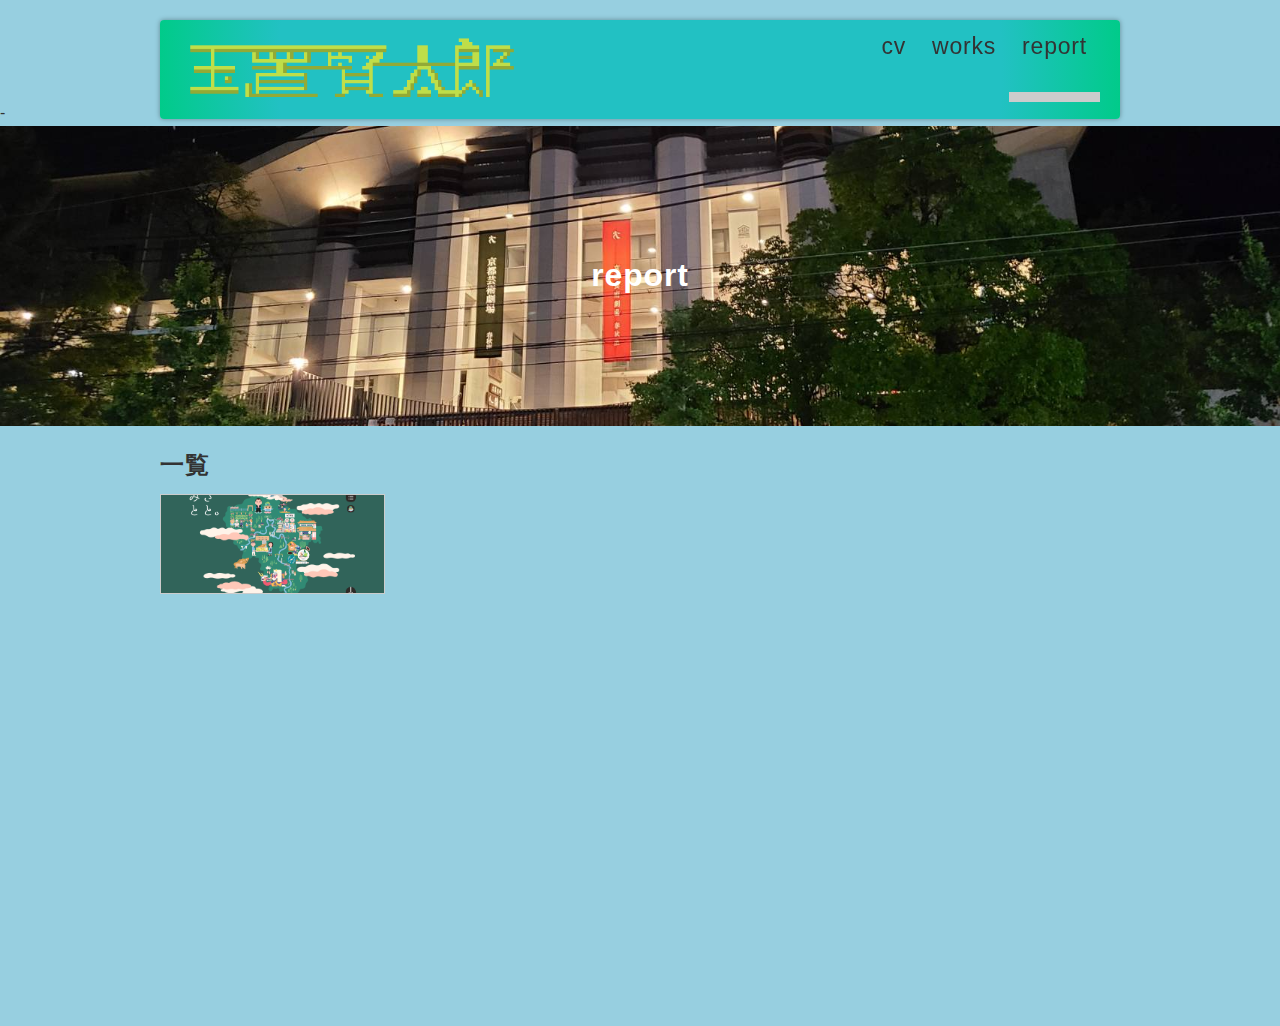
<file: reports/index.html>
-<!DOCTYPE html>
<html lang="ja">
<head>
  <meta charset="UTF-8">
  <meta http-equiv="X-UA-Compatible" content="IE=edge">
  <meta name="viewport" content="width=device-width, initial-scale=1.0">
  <!-- トップページとはリンクが変わるので注意 -->
  <link rel="stylesheet" href="../css/style.css">
  <title>レポート一覧ページ</title>
</head>
<body class="contents_page">
  
  <header>
    <div class="inner">
      <p id="header_logo">
        <a href="../index.html"><img src="../images/ tamakikenntarou.png" alt=""></a>
      </p>
      <ul id="global_menu">
        <!-- トップページとはリンクが変わるので注意 -->
        <li><a href="../cv.html">cv</a></li>
        <li><a href="../works/index.html">works</a></li>
        <li class="current"><a href="./index.html">report</a></li>
      </ul>
    </div>
  </header>

  <section>
    <!-- 空の要素だけどcssで背景を設定している -->
    <div class="report_eye_catch">
      <h1>report</h1>
    </div>
    <div class="contents">
      <h2>一覧</h2>
      <ul class="thumb_list">
        <li><a href="./report01.html"><img src="./images/misatoto3.png" alt="サムネイル"></a></li>
      
      </ul>
    </div>
</file>
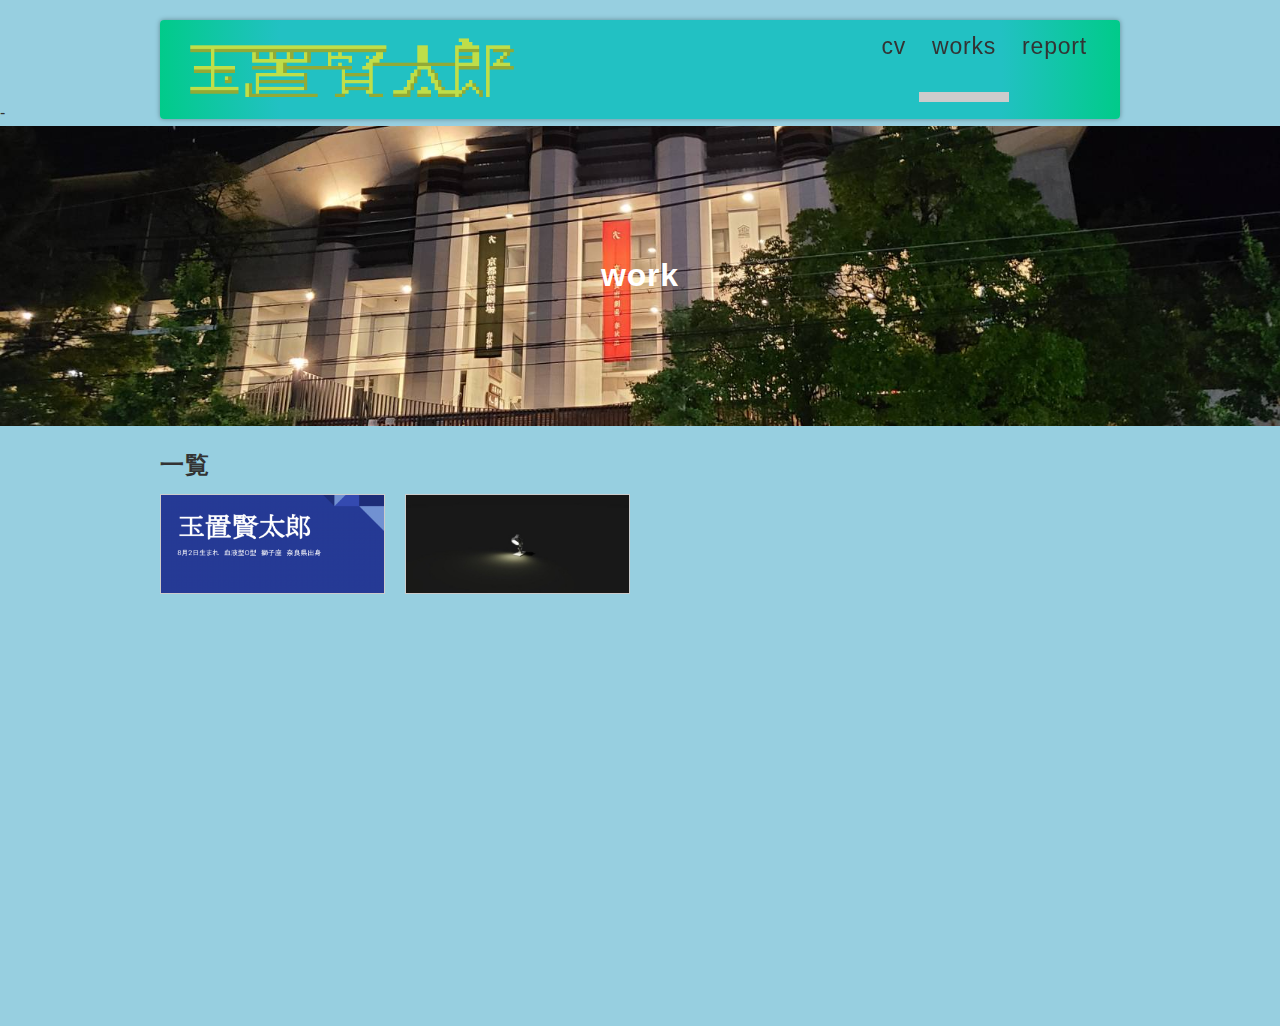
<file: works/index.html>
-<!DOCTYPE html>
<html lang="ja">
<head>
  <meta charset="UTF-8">
  <meta http-equiv="X-UA-Compatible" content="IE=edge">
  <meta name="viewport" content="width=device-width, initial-scale=1.0">
  <!-- トップページとはリンクが変わるので注意 -->
  <link rel="stylesheet" href="../css/style.css">
  <title>レポート一覧ページ</title>
</head>
<body class="contents_page">
  
  <header>
    <div class="inner">
      <p id="header_logo">
        <a href="../index.html"><img src="../images/ tamakikenntarou.png" alt=""></a>
      </p>
      <ul id="global_menu">
        <!-- トップページとはリンクが変わるので注意 -->
        <li><a href="../cv.html">cv</a></li>
        <li class="current"><a href="../works/index.html">works</a></li>
        <li><a href="../reports/index.html">report</a></li>
      </ul>
    </div>
  </header>

  <section>
    <!-- 空の要素だけどcssで背景を設定している -->
    <div class="report_eye_catch">
      <h1>work</h1>
    </div>
    <div class="contents">
      <h2>一覧</h2>
      <ul class="thumb_list">
        <li><a href="./works01.html"><img src="./images/jikosyoukai.png" alt="サムネイル"></a></li>
        <li><a href="./works02.html"><img src="../images/Voxel/twitter_bcc2f8cd88560aa4943348cec36e7523.jpeg" alt="サムネイル"></a></li>
      </ul>
    </div>
</file>
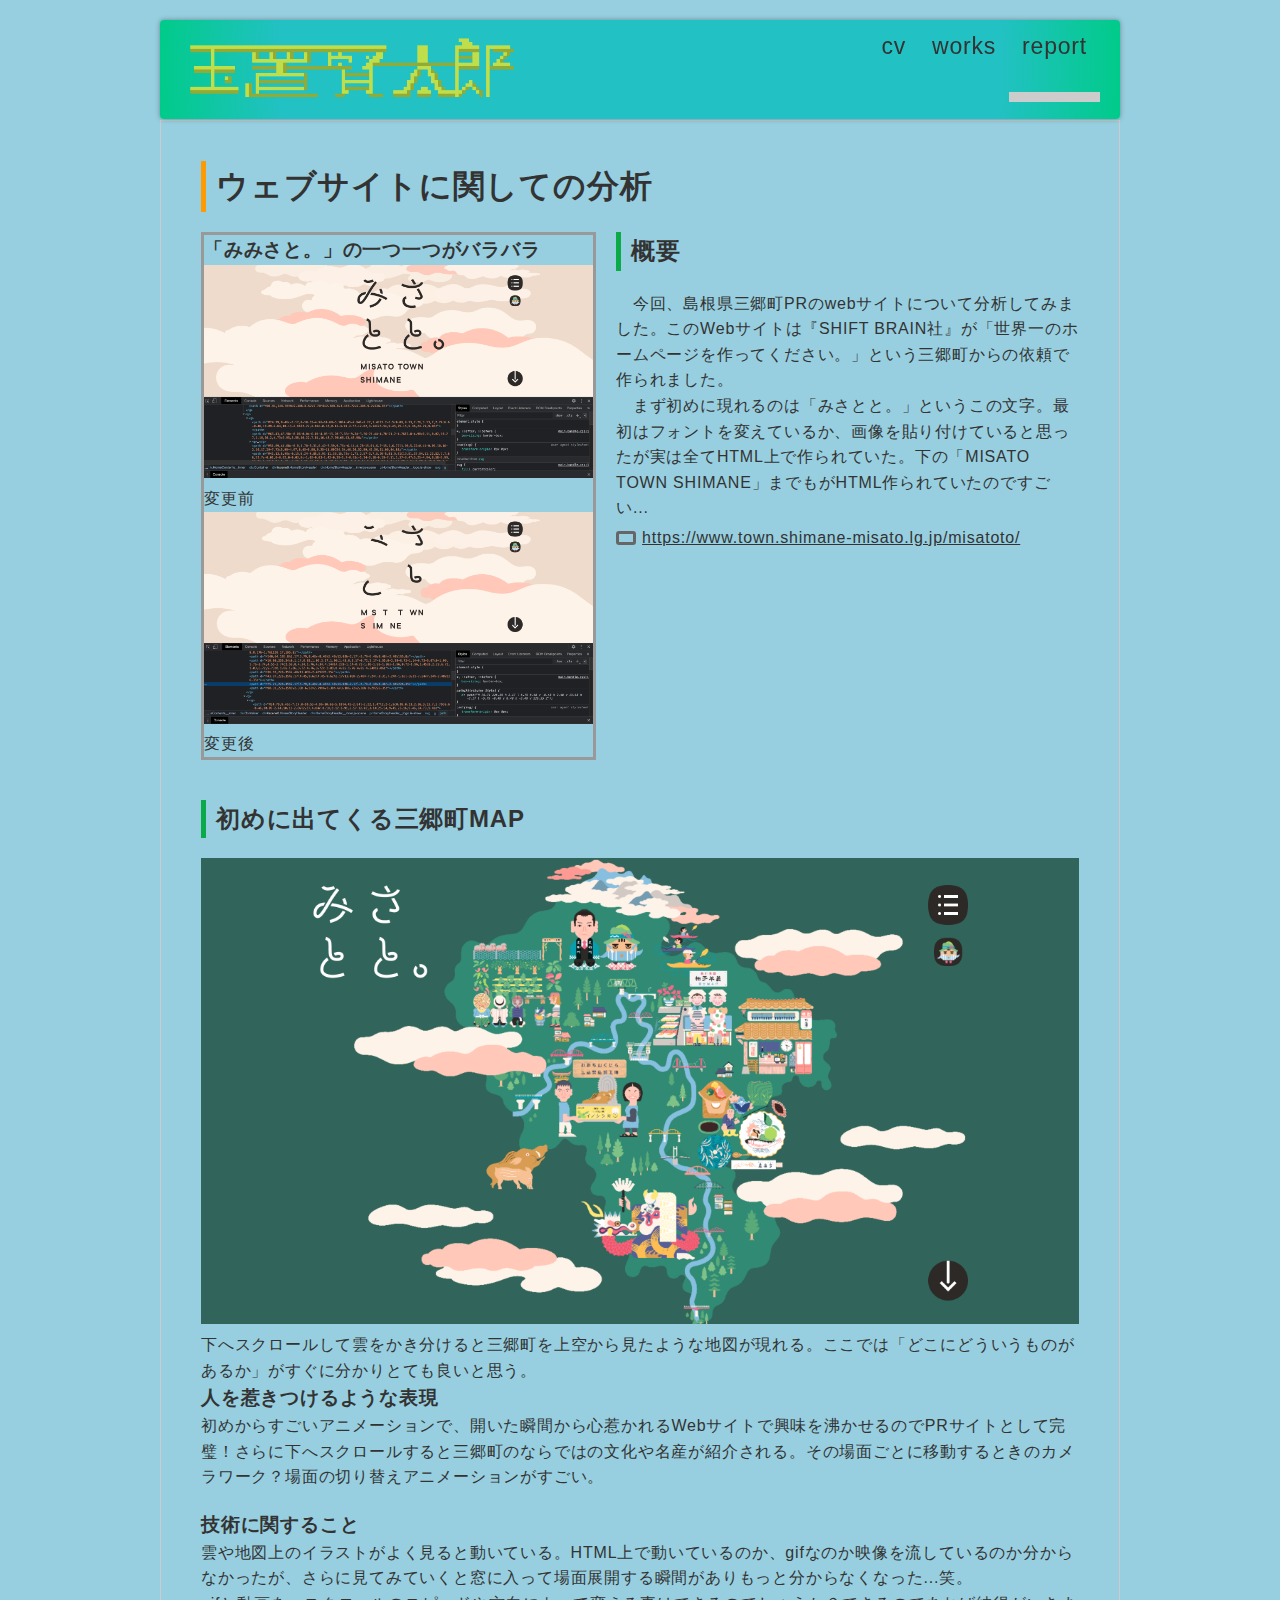
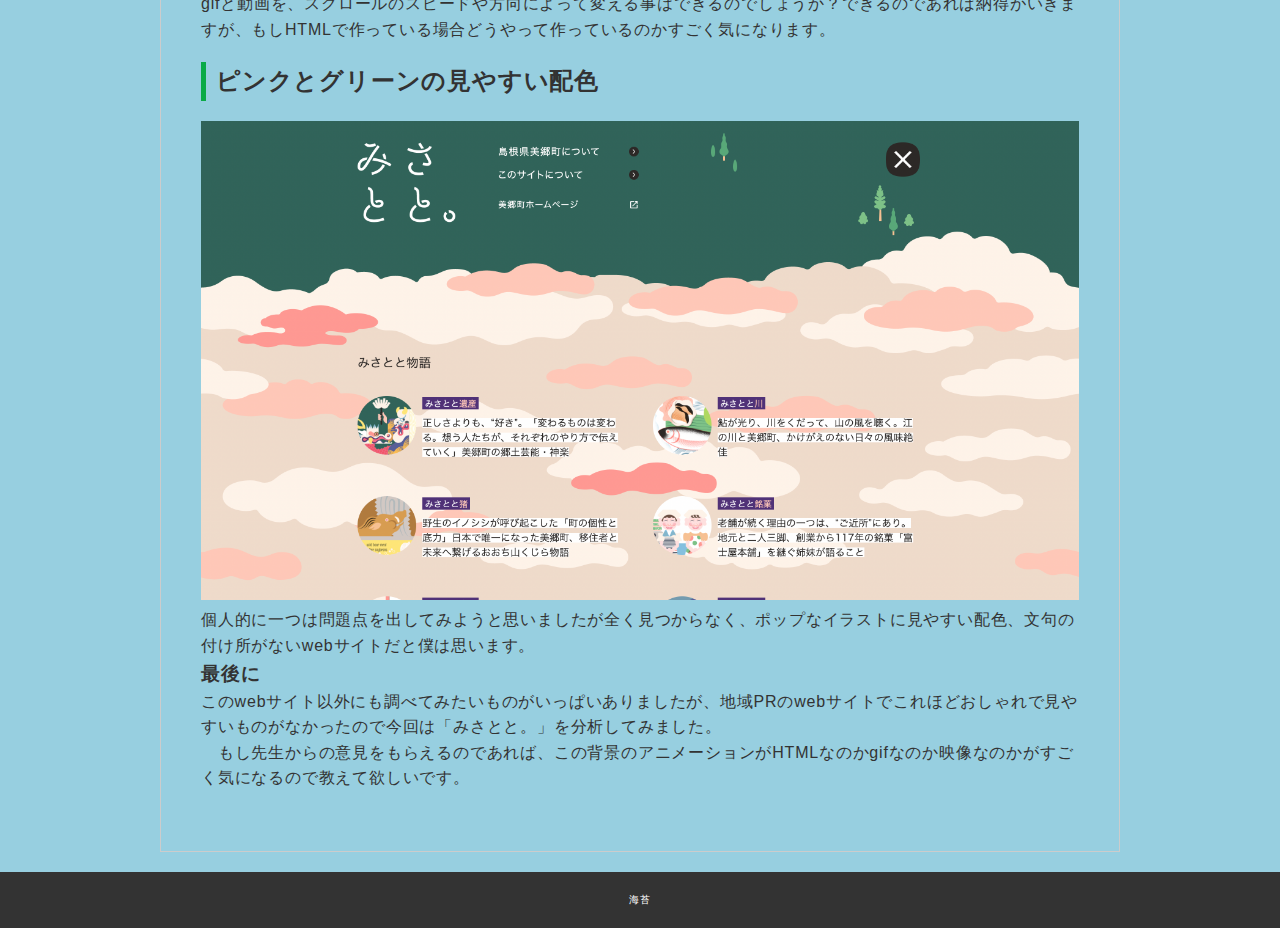
<file: reports/report01.html>
<!DOCTYPE html>
<html lang="ja">
<head>
  <meta charset="UTF-8">
  <meta http-equiv="X-UA-Compatible" content="IE=edge">
  <meta name="viewport" content="width=device-width, initial-scale=1.0">
  <!-- トップページとはリンクが変わるので注意 -->
  <link rel="stylesheet" href="../css/style.css">
  <title>レポート一覧ページ</title>
</head>
<body class="contents_page">
  
  <header>
    <div class="inner">
      <p id="header_logo">
        <a href="../index.html"><img src="../images/ tamakikenntarou.png" alt=""></a>
      </p>
      <ul id="global_menu">
        <!-- トップページとはリンクが変わるので注意 -->
        <li><a href="../cv.html">cv</a></li>
        <li><a href="../works/index.html">works</a></li>
        <li class="current"><a href="./index.html">report</a></li>
      </ul>
    </div>
  </header>

  <section>

    <div class="contents">
      <div class="report">
        <h1>ウェブサイトに関しての分析</h1>
        
        <div class="outline">
          <div class="pic">
            <h3>「みみさと。」の一つ一つがバラバラ
            </h3>
            <img src="./images/misatoto1.png" alt="">
            <p>変更前</p>
            <img src="./images/misatoto2.png" alt="">
            <p>変更後</p>
          </div>
          <div class="txt">
            <h2>概要</h2>
            <p>
              　今回、島根県三郷町PRのwebサイトについて分析してみました。このWebサイトは『SHIFT BRAIN社』が「世界一のホームページを作ってください。」という三郷町からの依頼で作られました。<br>
　まず初めに現れるのは「みさとと。」というこの文字。最初はフォントを変えているか、画像を貼り付けていると思ったが実は全てHTML上で作られていた。下の「MISATO TOWN SHIMANE」までもがHTML作られていたのですごい...
            </p>
            <a class="ex_link" href="https://www.town.shimane-misato.lg.jp/misatoto/" target="_blank">https://www.town.shimane-misato.lg.jp/misatoto/</a>
          </div>
        </div>

        <div class="mb_m">
          <div class="pic">
          <h2>初めに出てくる三郷町MAP
          </h2>
          <img src="./images/misatoto3.png" alt="">
          <p>
            下へスクロールして雲をかき分けると三郷町を上空から見たような地図が現れる。ここでは「どこにどういうものがあるか」がすぐに分かりとても良いと思う。<br>
          </p>
        </div>

        <div class="mb_m">
          <h3>人を惹きつけるような表現</h3>
          <p>
            初めからすごいアニメーションで、開いた瞬間から心惹かれるWebサイトで興味を沸かせるのでPRサイトとして完璧！さらに下へスクロールすると三郷町のならではの文化や名産が紹介される。その場面ごとに移動するときのカメラワーク？場面の切り替えアニメーションがすごい。

          </p>
        </div>

        <div class="mb_m">
          <h3>技術に関すること</h3>
          <p>
            雲や地図上のイラストがよく見ると動いている。HTML上で動いているのか、gifなのか映像を流しているのか分からなかったが、さらに見てみていくと窓に入って場面展開する瞬間がありもっと分からなくなった...笑。<br>
            gifと動画を、スクロールのスピードや方向によって変える事はできるのでしょうか？できるのであれば納得がいきますが、もしHTMLで作っている場合どうやって作っているのかすごく気になります。

          </p>
        </div>

        <div class="mb_m">
          <div class="pic">
          <h2>ピンクとグリーンの見やすい配色
          </h2>
          <img src="./images/mimisato5.png" alt="">
          <p>
            個人的に一つは問題点を出してみようと思いましたが全く見つからなく、ポップなイラストに見やすい配色、文句の付け所がないwebサイトだと僕は思います。<br>
          </p>
        </div>

        <div class="mb_m">
          <h3>最後に</h3>
          <p>
            このwebサイト以外にも調べてみたいものがいっぱいありましたが、地域PRのwebサイトでこれほどおしゃれで見やすいものがなかったので今回は「みさとと。」を分析してみました。<br>
　もし先生からの意見をもらえるのであれば、この背景のアニメーションがHTMLなのかgifなのか映像なのかがすごく気になるので教えて欲しいです。
          </p>
        </div>
        
      </div>

    </div>
  </section>

  <footer>
    海苔
  </footer>


</body>
</html>
</file>
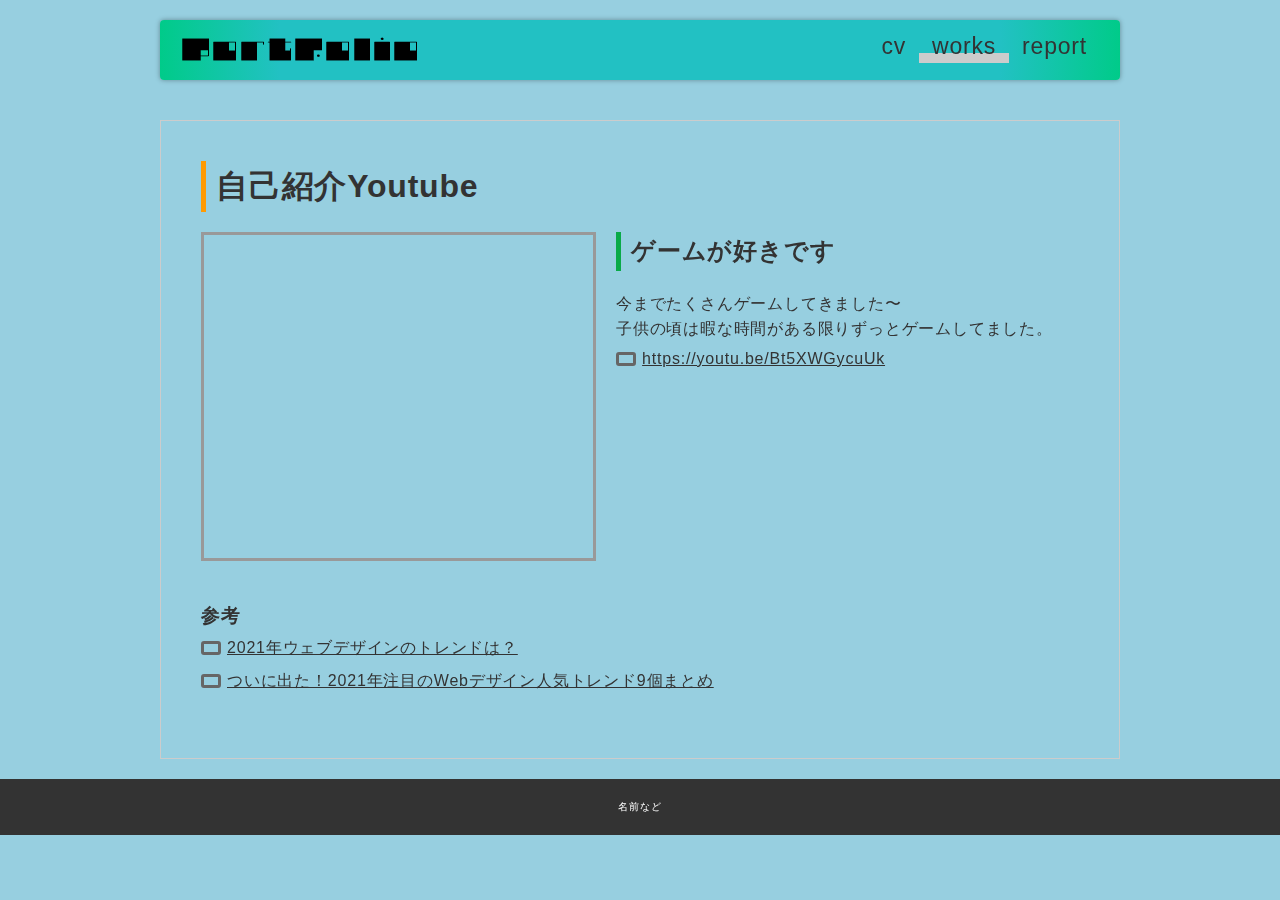
<file: works/report01.html>
<!DOCTYPE html>
<html lang="ja">
<head>
  <meta charset="UTF-8">
  <meta http-equiv="X-UA-Compatible" content="IE=edge">
  <meta name="viewport" content="width=device-width, initial-scale=1.0">
  <!-- トップページとはリンクが変わるので注意 -->
  <link rel="stylesheet" href="../css/style.css">
  <title>レポート一覧ページ</title>
</head>
<body class="contents_page">
  
  <header>
    <div class="inner">
      <p id="header_logo">
        <a href="../index.html"><img src="../images/1x/1Port.png" alt=""></a>
      </p>
      <ul id="global_menu">
        <!-- トップページとはリンクが変わるので注意 -->
        <li><a href="../cv.html">cv</a></li>
        <li class="current"><a href="../works/index.html">works</a></li>
        <li><a href="./index.html">report</a></li>
      </ul>
    </div>
  </header>

  <section>

    <div class="contents">
      <div class="report">
        <h1>自己紹介Youtube</h1>
        
        <div class="outline">
          <div class="pic">
            <iframe width="560" height="315" src="https://www.youtube.com/embed/Bt5XWGycuUk" title="YouTube video player" frameborder="0" allow="accelerometer; autoplay; clipboard-write; encrypted-media; gyroscope; picture-in-picture" allowfullscreen></iframe>
          </div>
          <div class="txt">
            <h2>ゲームが好きです</h2>
            <p>
              今までたくさんゲームしてきました〜<br>
              子供の頃は暇な時間がある限りずっとゲームしてました。
            </p>
            <a class="ex_link" href="https://youtu.be/Bt5XWGycuUk" target="_blank">https://youtu.be/Bt5XWGycuUk</a>
          </div>
        </div>

        <div class="mb_m">
          <h3>参考</h3>
          <a class="ex_link" href="https://digitalidentity.co.jp/blog/creative/2021webdesign.html" target="_blank">2021年ウェブデザインのトレンドは？</a>
          <br>
          <a class="ex_link" href="https://photoshopvip.net/126127" target="_blank">ついに出た！2021年注目のWebデザイン人気トレンド9個まとめ</a>
        </div>

      

        
      </div>

    </div>
  </section>

  <footer>
    名前など
  </footer>


</body>
</html>
</file>
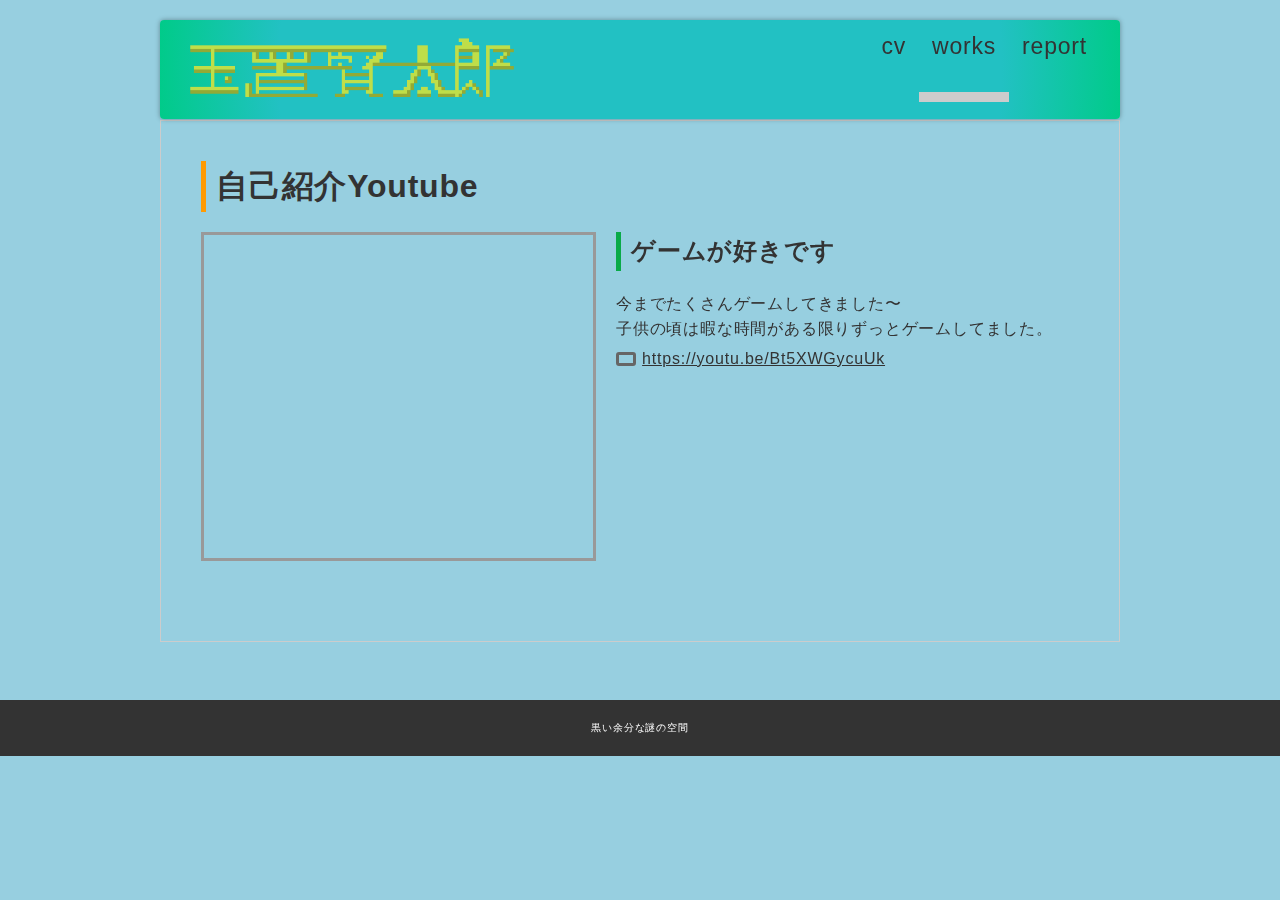
<file: works/works01.html>
<!DOCTYPE html>
<html lang="ja">
<head>
  <meta charset="UTF-8">
  <meta http-equiv="X-UA-Compatible" content="IE=edge">
  <meta name="viewport" content="width=device-width, initial-scale=1.0">
  <!-- トップページとはリンクが変わるので注意 -->
  <link rel="stylesheet" href="../css/style.css">
  <title>レポート一覧ページ</title>
</head>
<body class="contents_page">
  
  <header>
    <div class="inner">
      <p id="header_logo">
        <a href="../index.html"><img src="../images/ tamakikenntarou.png" alt=""></a>
      </p>
      <ul id="global_menu">
        <!-- トップページとはリンクが変わるので注意 -->
        <li><a href="../cv.html">cv</a></li>
        <li class="current"><a href="../works/index.html">works</a></li>
        <li><a href="./index.html">report</a></li>
      </ul>
    </div>
  </header>

  <section>

    <div class="contents">
      <div class="report">
        <h1>自己紹介Youtube</h1>
        
        <div class="outline">
          <div class="pic">
            <iframe width="560" height="315" src="https://www.youtube.com/embed/Bt5XWGycuUk" title="YouTube video player" frameborder="0" allow="accelerometer; autoplay; clipboard-write; encrypted-media; gyroscope; picture-in-picture" allowfullscreen></iframe>
          </div>
          <div class="txt">
            <h2>ゲームが好きです</h2>
            <p>
              今までたくさんゲームしてきました〜<br>
              子供の頃は暇な時間がある限りずっとゲームしてました。
            </p>
            <a class="ex_link" href="https://youtu.be/Bt5XWGycuUk" target="_blank">https://youtu.be/Bt5XWGycuUk</a>
          </div>
        </div>

        
      </div>

    </div>
  </section>

  <footer>
    黒い余分な謎の空間
  </footer>


</body>
</html>
</file>
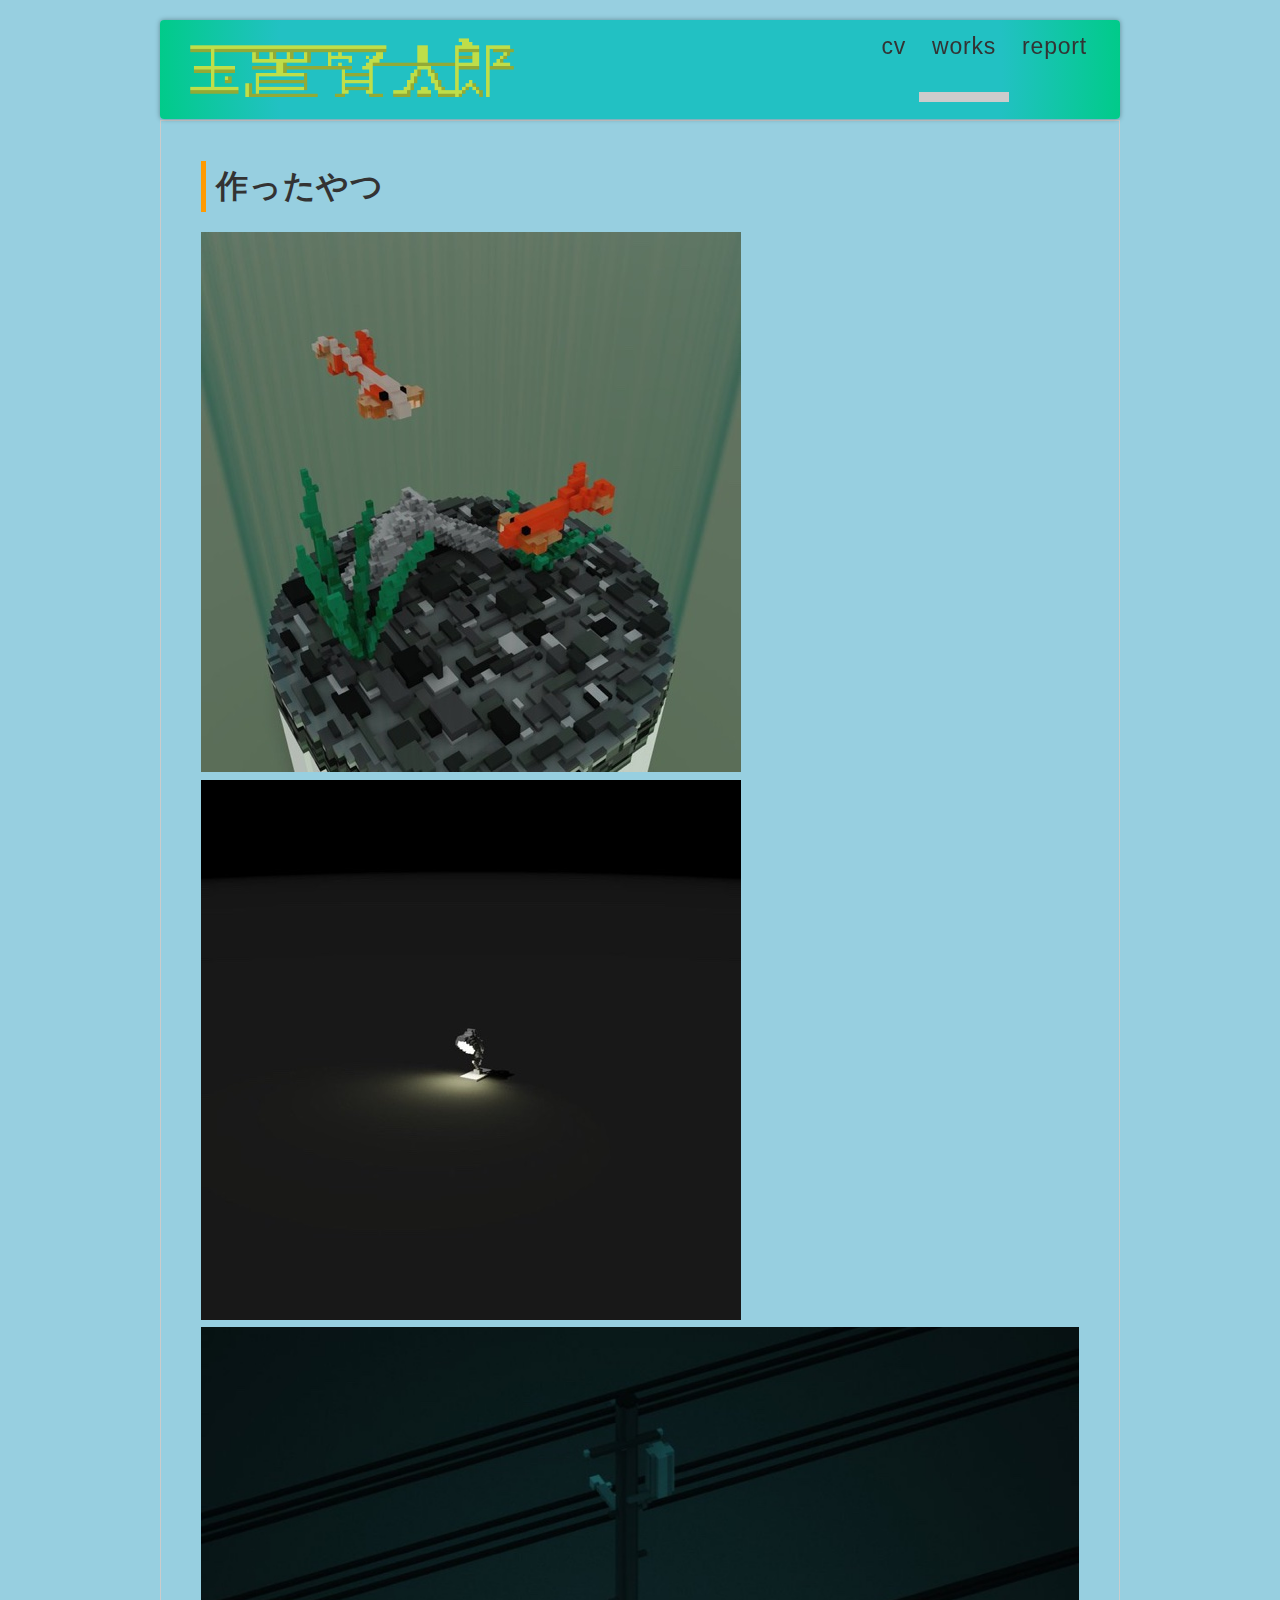
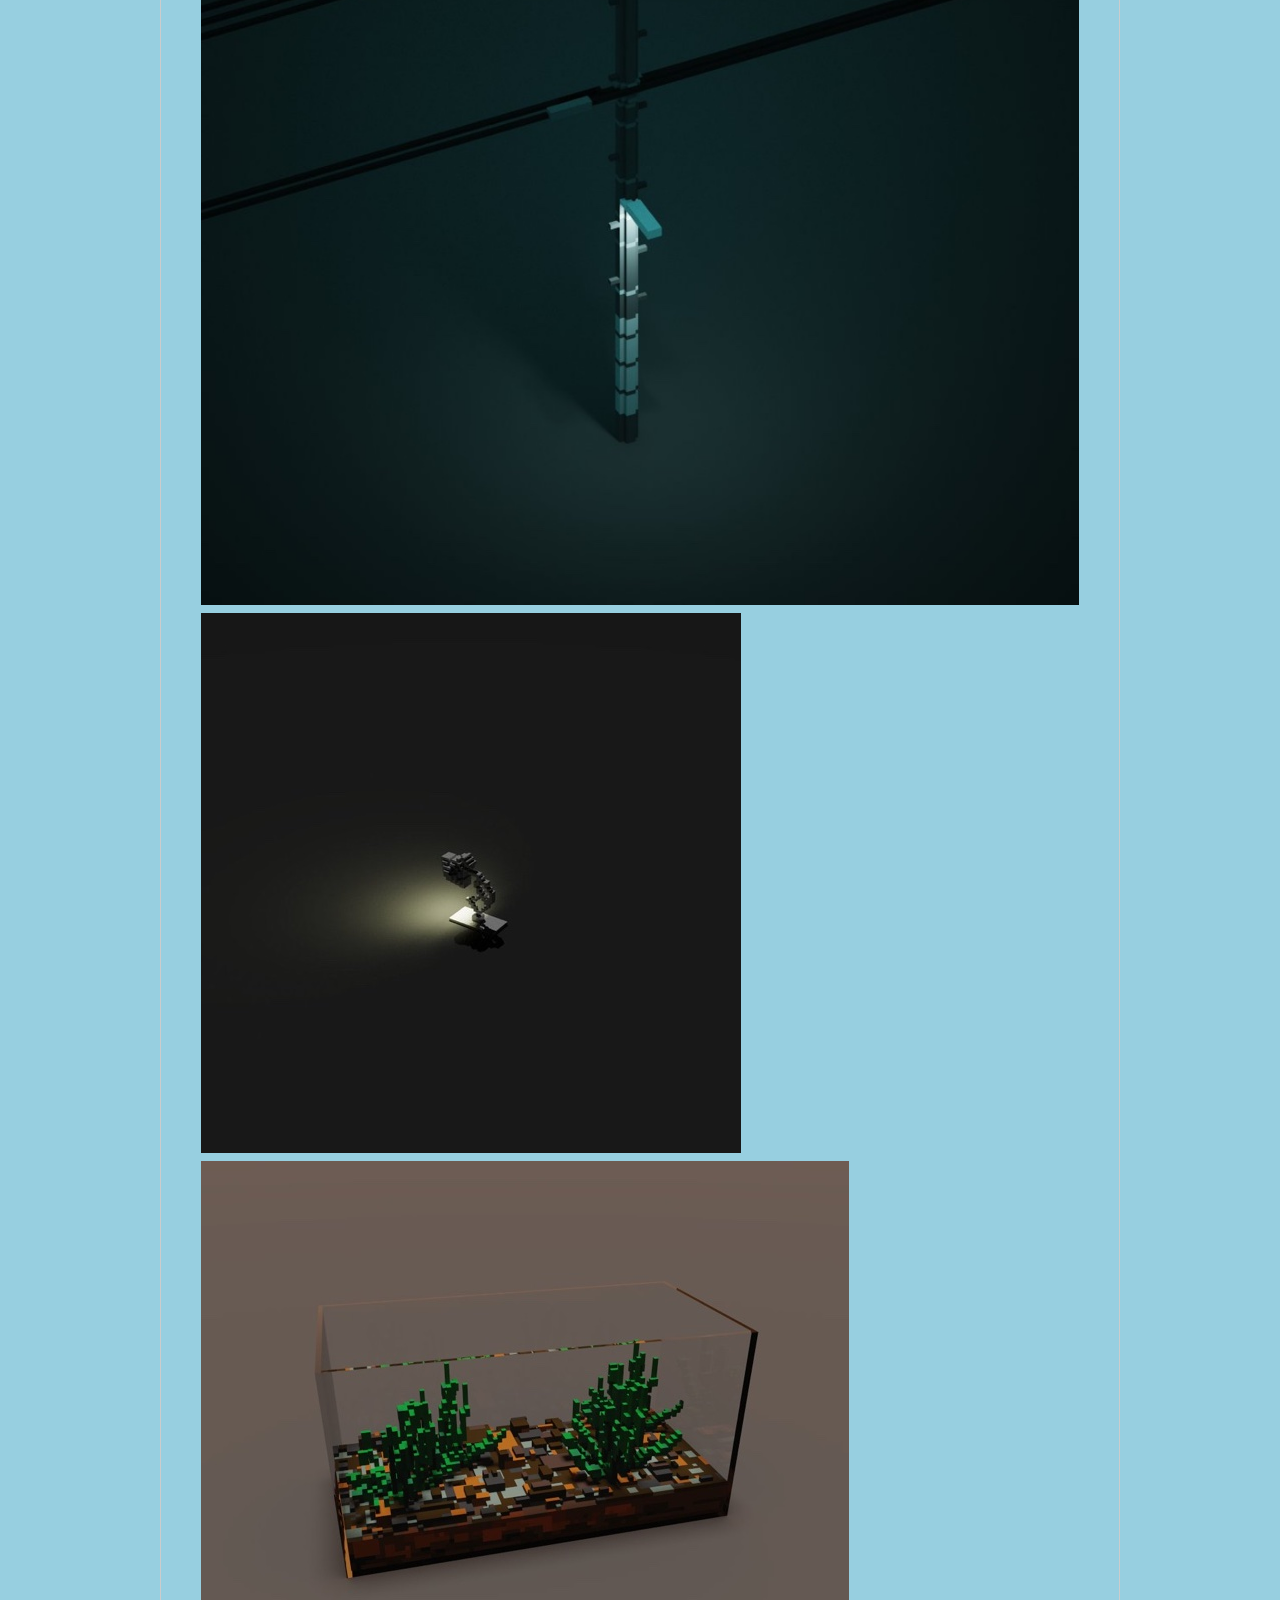
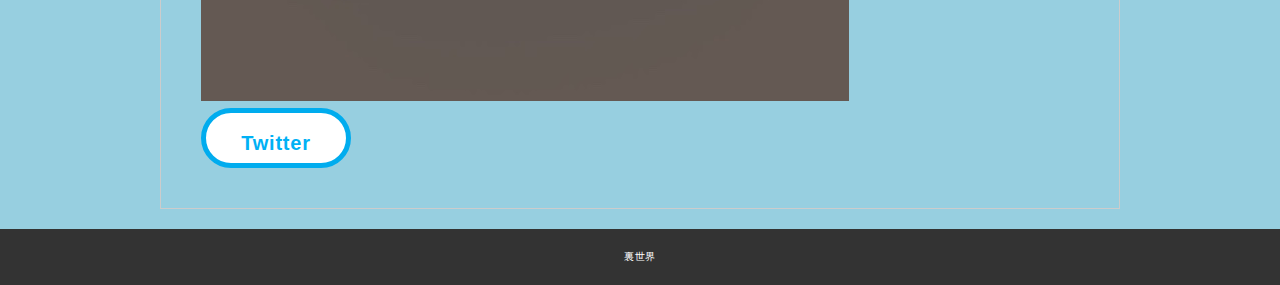
<file: works/works02.html>
<!DOCTYPE html>
<html lang="ja">
<head>
  <meta charset="UTF-8">
  <meta http-equiv="X-UA-Compatible" content="IE=edge">
  <meta name="viewport" content="width=device-width, initial-scale=1.0">
  <!-- トップページとはリンクが変わるので注意 -->
  <link rel="stylesheet" href="../css/style.css">
  <title>レポート一覧ページ</title>
</head>
<body class="contents_page">
  
  <header>
    <div class="inner">
      <p id="header_logo">
        <a href="../index.html"><img src="../images/ tamakikenntarou.png" alt=""></a>
      </p>
      <ul id="global_menu">
        <!-- トップページとはリンクが変わるので注意 -->
        <li><a href="../cv.html">cv</a></li>
        <li class="current"><a href="../works/index.html">works</a></li>
        <li><a href="./index.html">report</a></li>
      </ul>
    </div>
  </header>

  <section>

    <div class="contents">
      <div class="report">
        <h1>作ったやつ</h1>
        
        
          <div class="pic">
            <img src="../images/Voxel/twitter_1b5cb577c89172d6a70b2c54437670ef.jpeg">
            <img src="../images/Voxel/twitter_bcc2f8cd88560aa4943348cec36e7523.jpeg">
            <img src="../images/Voxel/twitter_6de5864878358b346a8a0fa3fdc5448b.jpeg">
            <img src="../images/Voxel/twitter_7e7cdf8aca7642f5bdb769e4d50cd6cf.jpeg">
            <img src="../images/Voxel/twitter_a321db0ec59d1251afee6ee74186459c.jpeg">

            <div class='btn'>
              <a href='https://twitter.com/kenP82com?s=20'>Twitter</a>
          </div>
          </div>
        </div>
  </section>

  <footer>
    裏世界
  </footer>


</body>
</html>
</file>
<file: css/style.css>
@charset "UTF-8";
/*======================================================
基本
======================================================*/
* {
  box-sizing: border-box;
  margin: 0;
  padding: 0;
}

html {
  font-size: 62.5%;
}

html,
body {
  height: 100%;
  font-feature-settings: "palt";
  background-color: rgb(151, 207, 224);
  position: relative;
}

body {
  font-size: 1.6rem;
  line-height: 1.6;
  font-family: "游ゴシック体", YuGothic, "游ゴシック", "Yu Gothic", "ヒラギノ角ゴ ProN W3", "Hiragino Kaku Gothic ProN", "メイリオ", Meiryo, sans-serif;
  color: #333333;
  letter-spacing: 0.05em;
}

body.contents_page {
  padding-top: 100px;
}

a {
  color: inherit;
  transition: 0.3s opacity;
}

a:hover {
  opacity: 0.7;
}

img {
  max-width: 100%;
  height: auto;
}

li {
  list-style: none;
}

@media (min-width: 901px) {
  .sp_only {
    display: none !important;
  }
}

@media (max-width: 900px) {
  .pc_only {
    display: none !important;
  }
}

/*======================================================
header
======================================================*/
header {
  position: fixed;
  z-index: 2;
  max-width: 1000px;
  top: 0;
  left: 0;
  right: 0;
  margin: auto;
}

header a {
  display: block;
  text-decoration: none;
}

header .inner {
  display: flex;
  background: rgb(34,193,195);
background: radial-gradient(circle, rgba(34,193,195,1) 75%, rgba(0,203,137,1) 100%);
  justify-content: space-between;
  padding: 15px 20px;
  box-shadow: 0px 0px 5px rgba(0, 0, 0, 0.35);
  border-radius: 4px;
  margin: 20px;
}

/*======================================================
footer
======================================================*/
footer {
  background-color: #333;
  color: #fff;
  text-align: center;
  padding: 20px;
  font-size: 10px;
}

/*======================================================
コンテンツ
======================================================*/
#header_logo img {
  display: block;
}

#global_menu {
  display: flex;
  font-size: 23px;
  position: relative;
}

#global_menu a {
  padding: 0px 13px;
  line-height: 1;
  position: relative;
}

#global_menu li {
  position: relative;
}

#global_menu li.current::before {
  content: "";
  bottom: 2px;
  position: absolute;
  width: 100%;
  height: 10px;
  background-color: #ccc;
}

.top_eye_catch {
  height: 1000px;
  background-image: url(../images/kazegatuyoihi\ 2.gif);
  background-size: cover;
  background-position: center center;
  background-attachment: fixed;
  display: flex;
  align-items: center;
  justify-content: center;
  color: #fff;
  font-weight: bold;
}

.report_eye_catch {
  height: 300px;
  background-image: url(../images/66561.jpg);
  background-size: cover;
  background-position: center center;
  display: flex;
  align-items: center;
  justify-content: center;
  color: #fff;
  font-weight: bold;
}

.contents {
  max-width: 1000px;
  min-height: 600px;
  padding: 20px;
  margin: auto;
}

.thumb_list {
  display: flex;
  flex-wrap: wrap;
  margin: 0 -10px;
}

.thumb_list li {
  width: 25%;
  height: 120px;
  padding: 10px;
}

.thumb_list li a {
  display: block;
  height: 100%;
}

.thumb_list li a img {
  display: block;
  border: 1px solid #ccc;
  width: 100%;
  height: 100%;
  object-fit: cover;
  object-position: center center;
}

/*======================================================
report
======================================================*/
.report {
  border: 1px solid #ccc;
  padding: 40px;
}

.report .outline {
  margin-bottom: 40px;
  display: flex;
}

.report .outline .pic {
  width: 45%;
  border: 3px solid #999;
}

.report .outline .txt {
  flex: 1;
  padding-left: 20px;
}

.report h1 {
  margin-bottom: 20px;
  padding-left: 10px;
  border-left: 5px solid #ff9a02;
}


.report h2 {
  margin-bottom: 20px;
  padding-left: 10px;
  border-left: 5px solid #09aa47;
}

.ex_link {
  display: inline-block;
  position: relative;
  padding: 4px;
  padding-left: 26px;
}

.ex_link::before {
  box-sizing: border-box;
  content: "";
  display: block;
  width: 20px;
  height: 14px;
  border: 3px solid #666;
  border-radius: 3px;
  position: absolute;
  left: 0;
  top: 0;
  bottom: 0;
  margin: auto;
}

/*======================================================
汎用
======================================================*/
.mb_m {
  margin-bottom: 20px;
}

.img_wrap{
  border: 1px solid #ddd;
  width: 300px;
  height: 226px;
  margin: 20px auto 0;
  transition-duration: 0.5s;
}
.img_wrap img{
  width: 100%;
  cursor: pointer;
}
.img_wrap:hover{
  box-shadow: 10px 10px 10px rgba(0,0,0,0.5);
  transform: translateY(-10px);
  transition-duration: 0.5s;
}

#case1{
  border-left: 1px solid #000;
  margin-left: 30px;
  }
  
 #case1 li{
  display: flex;
  align-items: flex-start;
  margin-bottom: 14px;
 }
  
 #case1 li .year{
  width: 80px;
  display: flex;
  align-items: center;
 }
  
 #case1 li .year::before{
  content: '';
  display: block;
  position: relative;
  width: 14px;
  height: 14px;
  border-radius: 7px;
  background-color: #0acc7b;
  left: -7px;
  margin-right: 5px;
 }
  
 #case1 li .date{
  width: 60px;
 }
  
 #case1 li .content{
  flex: 1;
  font-size: large;
 }
 
 #case2 li{
   display: flex;
   background: color rgb(0, 0, 255);
   padding-bottom: 20px
 }

 #case2 li .year{
   background-color:rgb(255, 0, 0);
   width: 100px;
   font-size:20px;
   font-weight: bold; 
 }

 #case2 li .content{
   background-color:rgb(0, 255, 0);
   flex: 1;
 }

 .outline .pic iframe {
   width: 100%;
 }

 .moji{
   font-size: large;
 }

 .btn{
  width:150px;
  height:60px;
  line-height:60px;
}
.btn a{
  display:block;
  width:100%;
  height:100%;
  text-decoration: none;
  background:#FFFFFF;
  text-align:center;
  border:5px solid #00ACEE;
  color:#00B1F5;
  font-size:20px;
  font-weight:bold;
  border-radius:35px;
  -webkit-border-radius:35px;
  -moz-border-radius:35px;
  transition: all 0.5s ease;
}
.btn a:hover{
  background:#EDEDED;
  color: #00ACEE ;
  margin-left: 0px;
  margin-top: 0px;
  border: 5px solid #0076A3;
  box-shadow:none;
}

.box{
    background-image: linear-gradient(to right bottom,#63FF80 10%,#66BAFF 80%);
    width:100%;
    height:100%;
}
</file>
